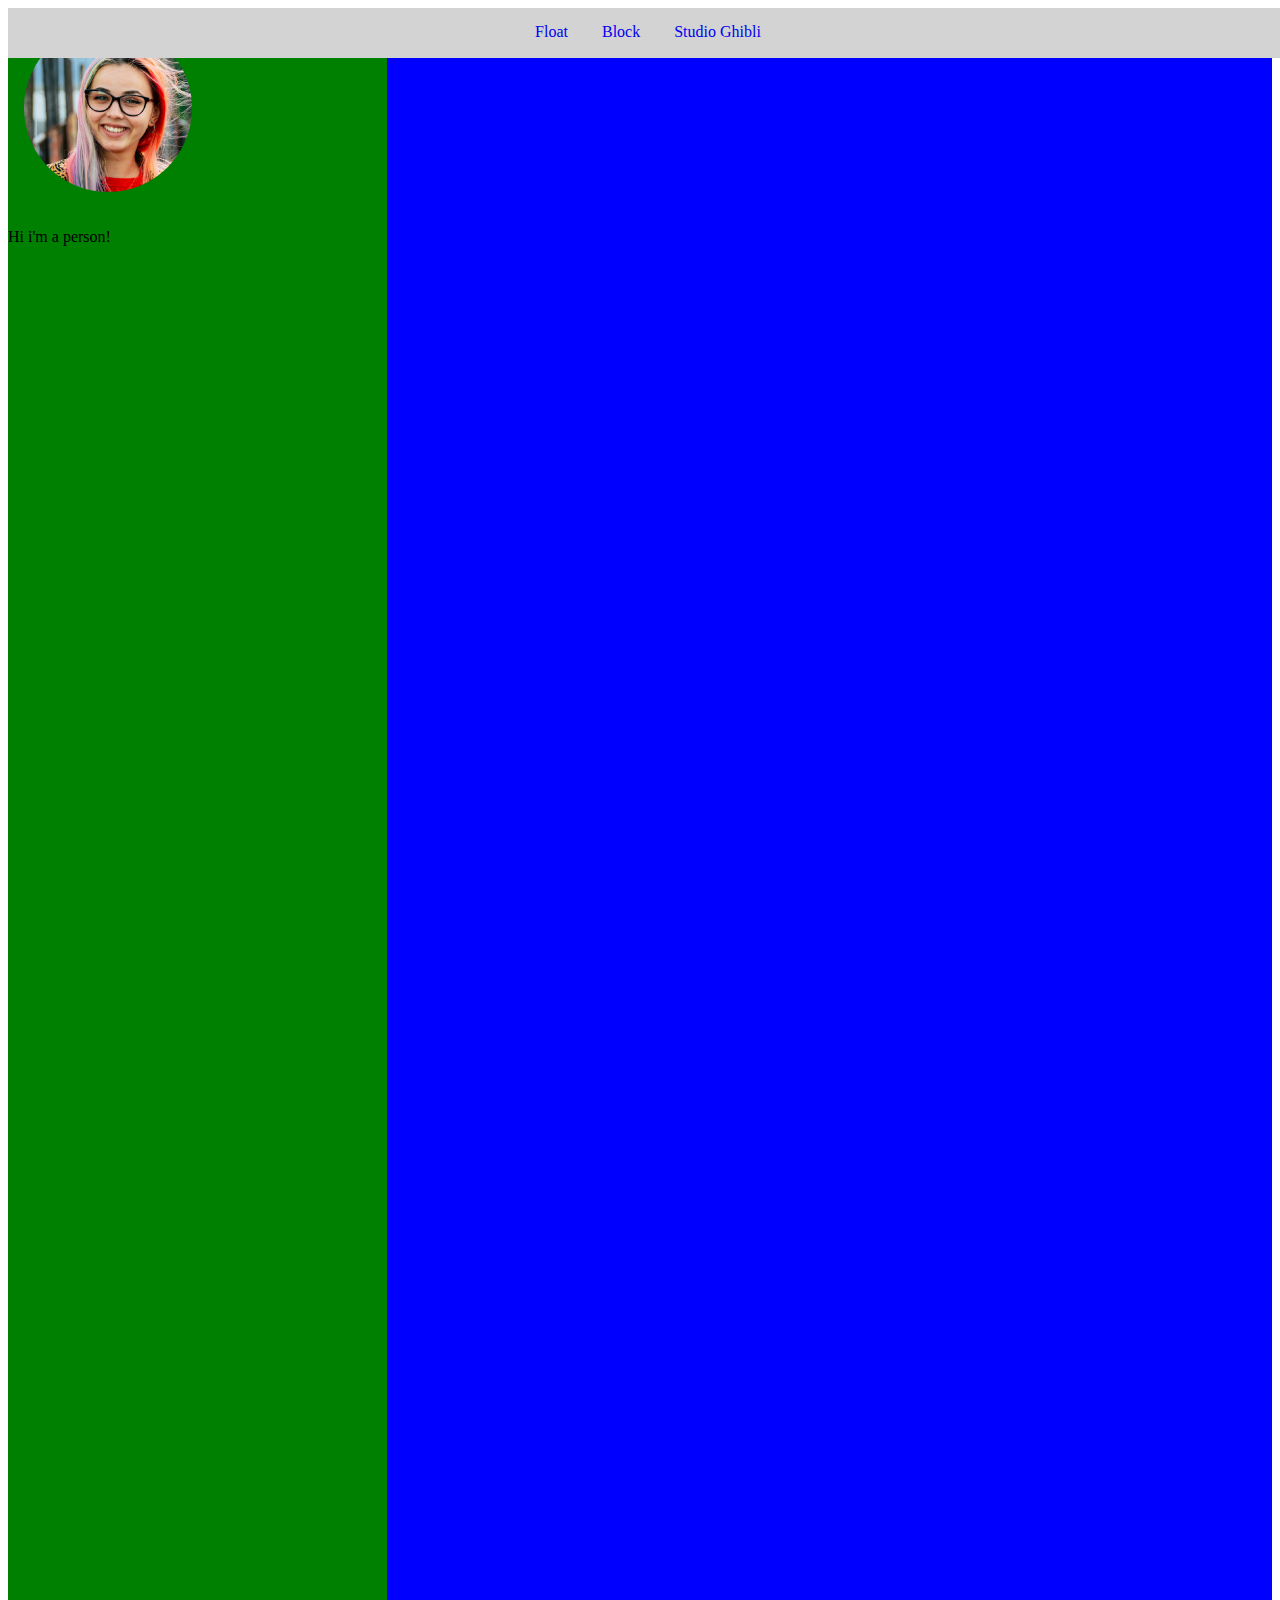
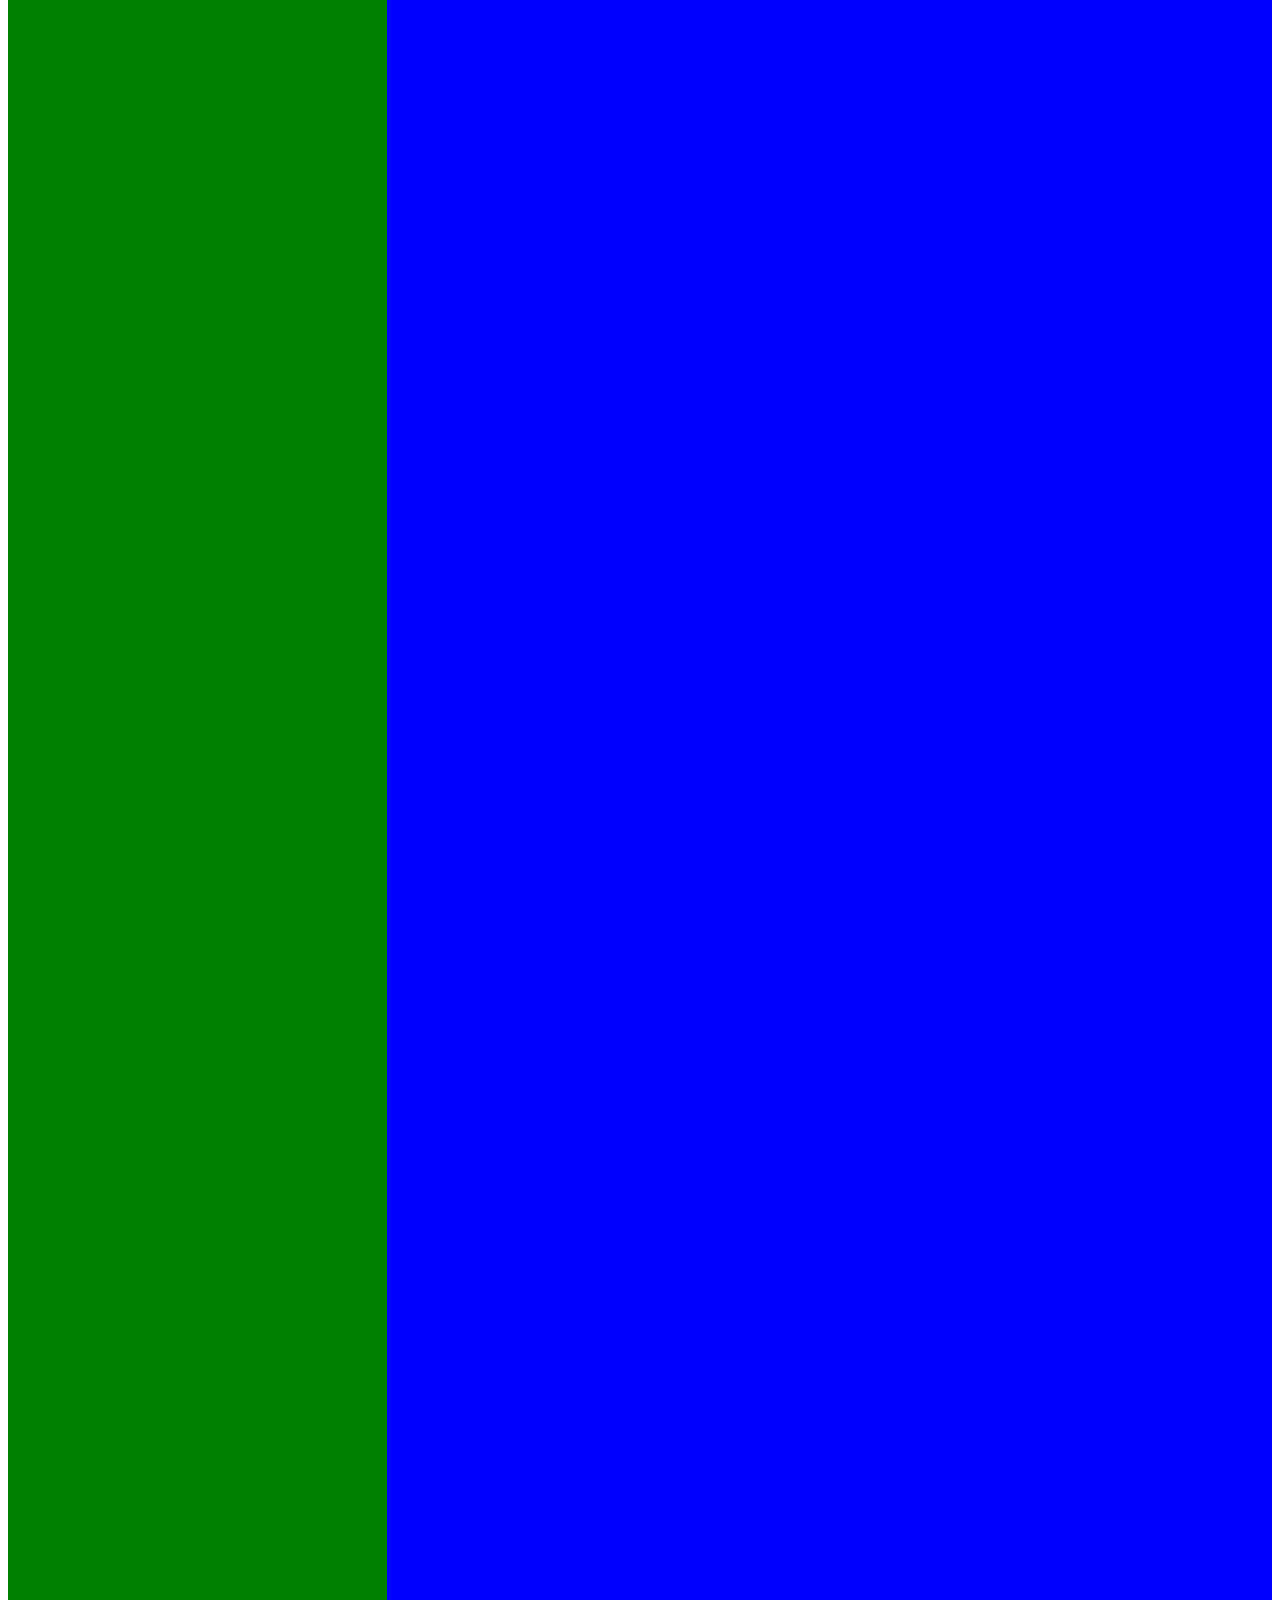
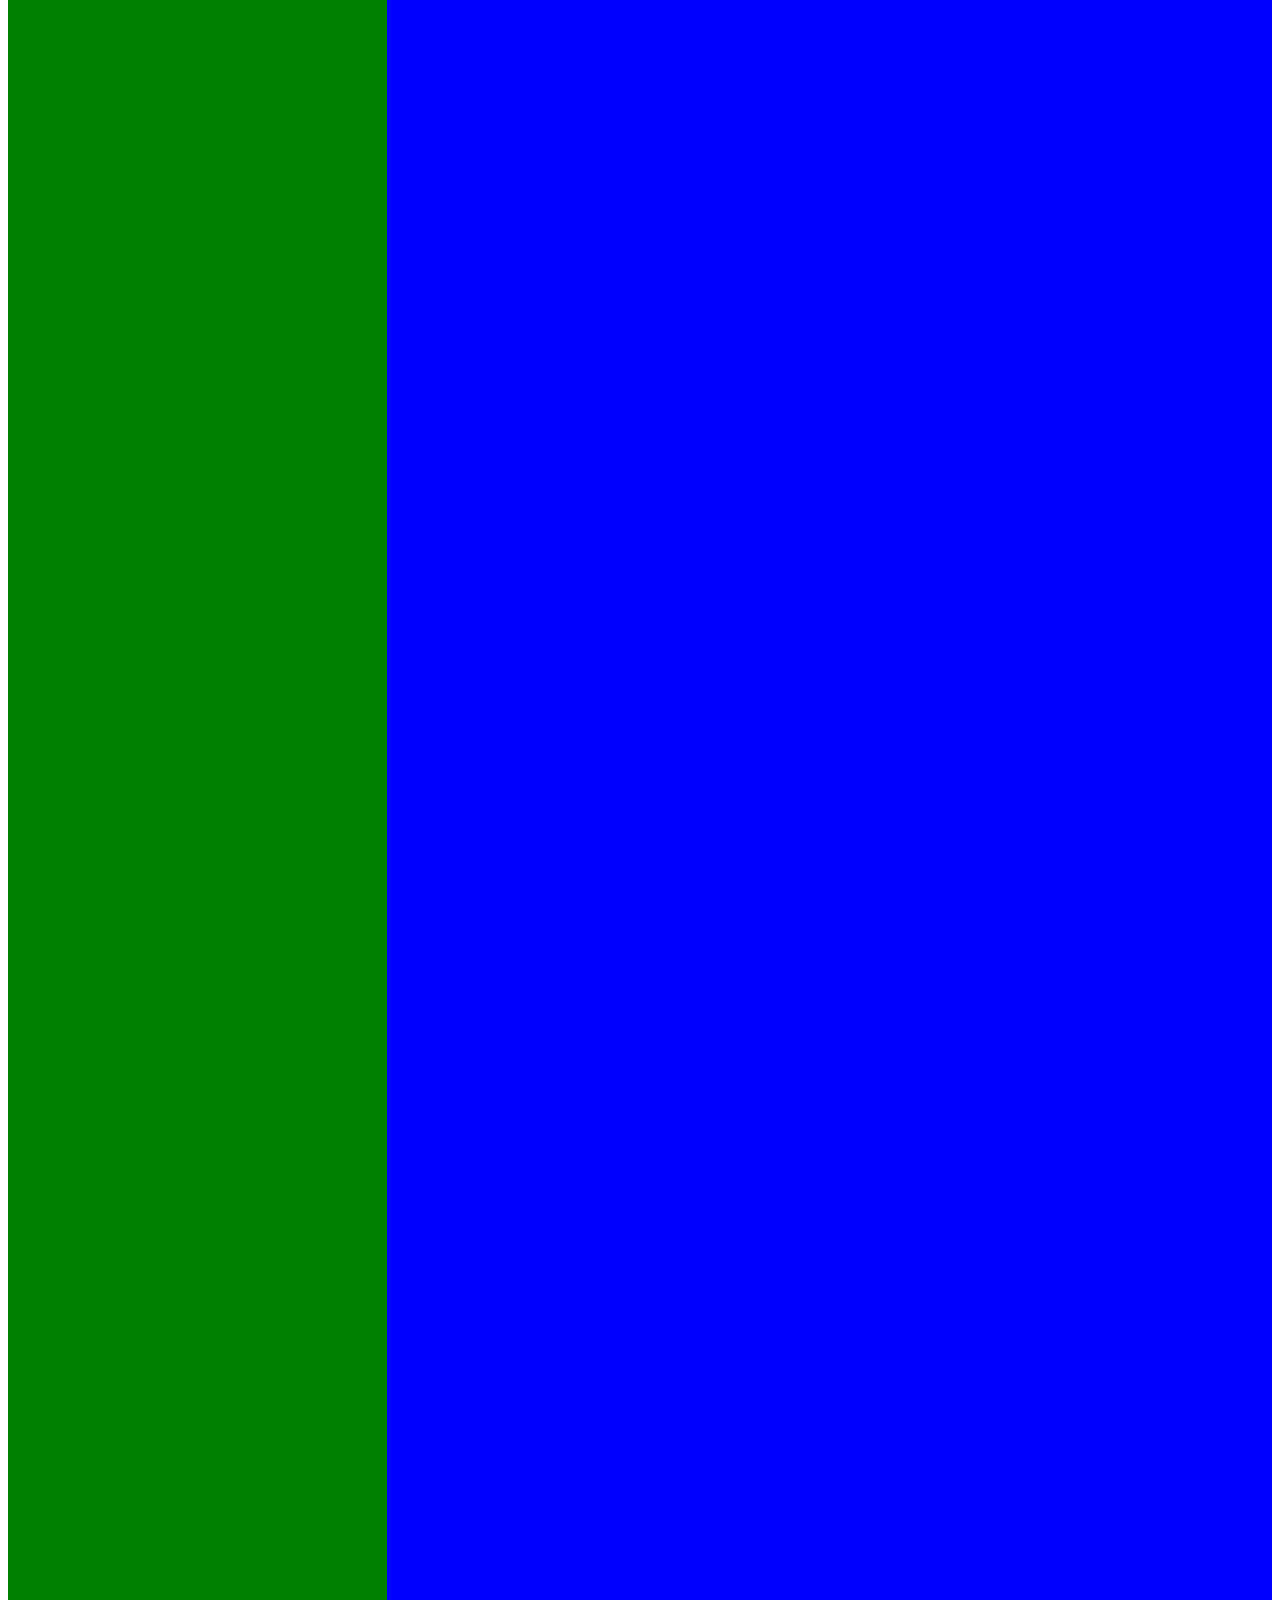
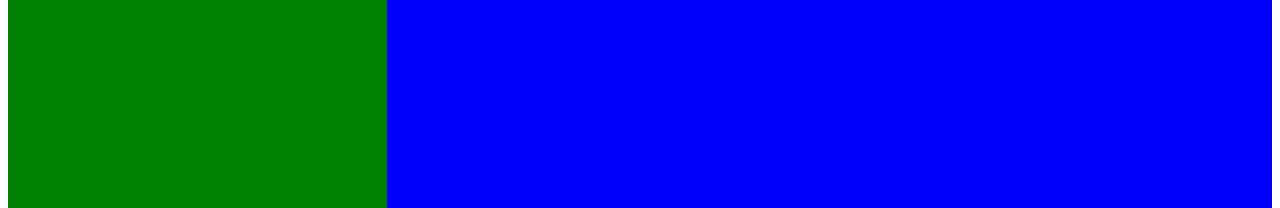
<file: index.html>
<!DOCTYPE html>
<html>
<head>
  <link href="css/index.css" rel="stylesheet" type="text/css">
</head>

<body>
  <nav>
    <div class="block_element">
      <a href="Float_unsolved/index.html"><div class="inline-block">Float</div></a>
      <a href="block_unsolved/index.html"><div class="inline-block">Block</div></a>
      <a href="studio_ghibli/index.html"><div class="inline-block">Studio Ghibli</div></a>
    </div>
  </nav>

  <section class="wrapper">
    <div class="left">
      <img src="images/person.png">
      <p>Hi i'm a person!</p>
    </div>
    <div class="right">
      <div class="card">
      </div>
      <div class="card">
      </div>
      <div class="card">
      </div>
    </div>
  </section>
</body>
</html>
</file>
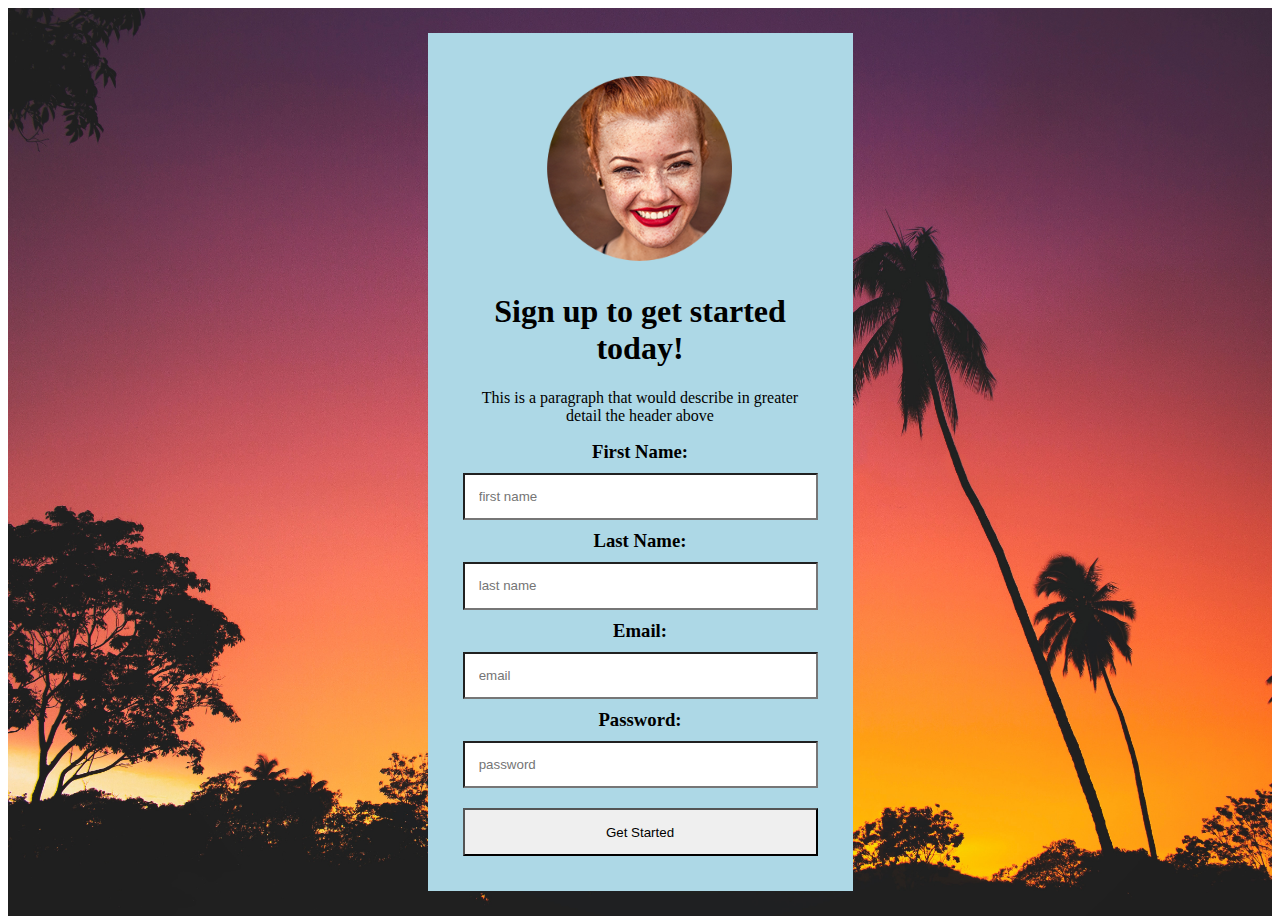
<file: block_unsolved/index.html>
<!DOCTYPE html>
<html>
<head>
  <link href="css/index.css" type="text/css" rel="stylesheet">
</head>
<body>
  <section>
    <div class="block_element">
      <img src="images/face.png">
      <h1>Sign up to get started today!</h1>
      <p>This is a paragraph that would describe in greater detail the header above</p>
      <form>
        <h3>First Name:</h3>
        <input type="text" placeholder="first name"></input>
        <h3>Last Name:</h3>
        <input type="text" placeholder="last name"></input>
        <h3>Email:</h3>
        <input type="text" placeholder="email"></input>

        <h3>Password:</h3>
        <input type="password" placeholder="password"></input>
    


        <input class="submit" type="submit" value="Get Started"></input>
      </form>
    </div>
  </section>
</body>
</html>
</file>
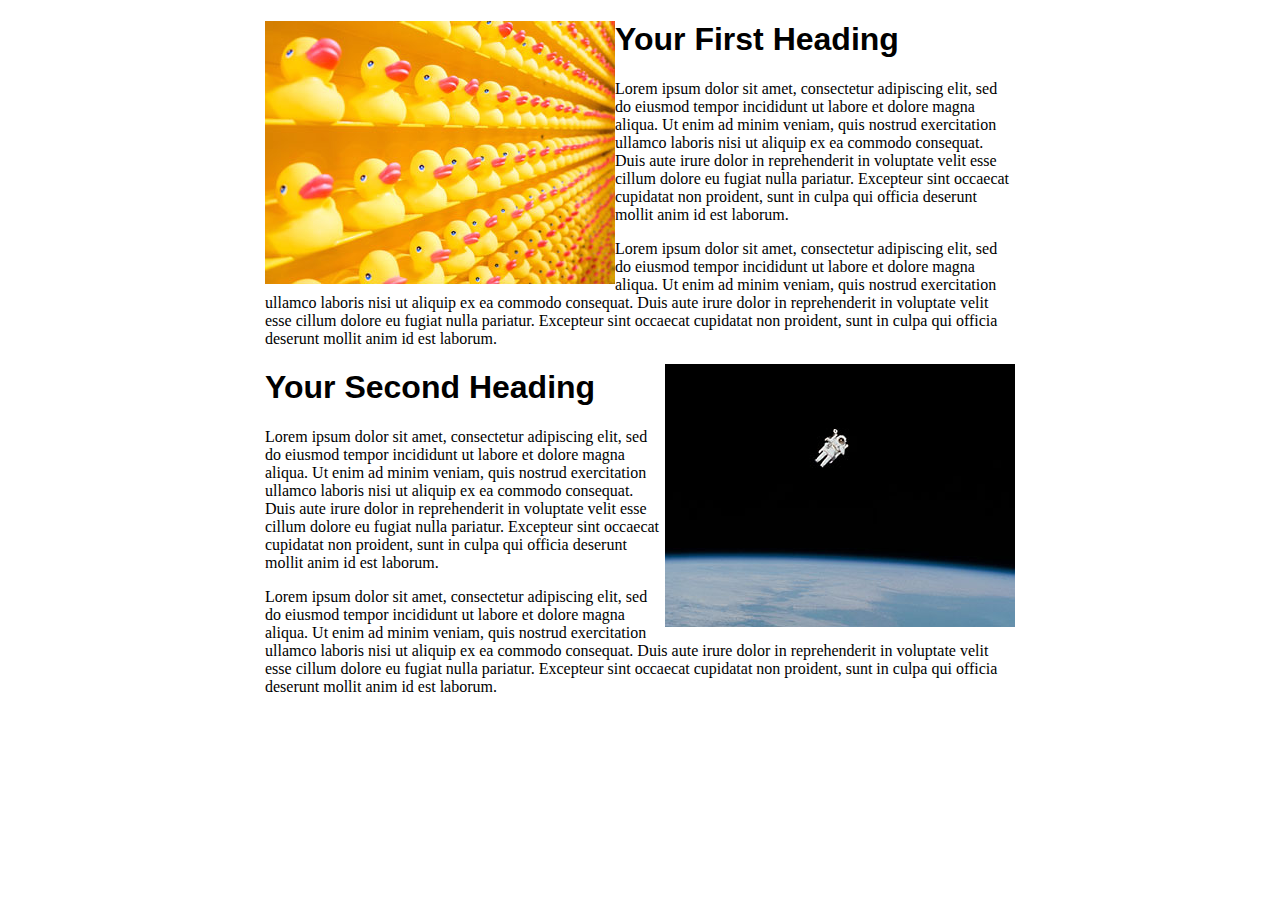
<file: Float_unsolved/index.html>
<!DOCTYPE html>
<html>
<head> 
  <link href="css/index.css" type="text/css" rel="stylesheet">
</head>
<body>
  <div class="separator">
    <img src="images/rubberDucky.jpg" class="left">
    <h1>Your First Heading</h1>
    <p>
      Lorem ipsum dolor sit amet, consectetur adipiscing elit, sed do eiusmod tempor incididunt ut labore et dolore magna aliqua. Ut enim ad minim veniam, quis nostrud exercitation ullamco laboris nisi ut aliquip ex ea commodo consequat. Duis aute irure dolor in reprehenderit in voluptate velit esse cillum dolore eu fugiat nulla pariatur. Excepteur sint occaecat cupidatat non proident, sunt in culpa qui officia deserunt mollit anim id est laborum.
    </p>
    <p>
      Lorem ipsum dolor sit amet, consectetur adipiscing elit, sed do eiusmod tempor incididunt ut labore et dolore magna aliqua. Ut enim ad minim veniam, quis nostrud exercitation ullamco laboris nisi ut aliquip ex ea commodo consequat. Duis aute irure dolor in reprehenderit in voluptate velit esse cillum dolore eu fugiat nulla pariatur. Excepteur sint occaecat cupidatat non proident, sunt in culpa qui officia deserunt mollit anim id est laborum.
    </p>
    <img src="images/space.jpg" class="right">
    <h1>Your Second Heading</h1>
    <p>
      Lorem ipsum dolor sit amet, consectetur adipiscing elit, sed do eiusmod tempor incididunt ut labore et dolore magna aliqua. Ut enim ad minim veniam, quis nostrud exercitation ullamco laboris nisi ut aliquip ex ea commodo consequat. Duis aute irure dolor in reprehenderit in voluptate velit esse cillum dolore eu fugiat nulla pariatur. Excepteur sint occaecat cupidatat non proident, sunt in culpa qui officia deserunt mollit anim id est laborum.
    </p>
    <p>
      Lorem ipsum dolor sit amet, consectetur adipiscing elit, sed do eiusmod tempor incididunt ut labore et dolore magna aliqua.

      Ut enim ad minim veniam, quis nostrud exercitation ullamco laboris nisi ut aliquip ex ea commodo consequat. Duis aute irure dolor in reprehenderit in voluptate velit esse cillum dolore eu fugiat nulla pariatur.

      Excepteur sint occaecat cupidatat non proident, sunt in culpa qui officia deserunt mollit anim id est laborum.
    </p>

  </div>
</body>
</html>
</file>
<file: css/index.css>
nav {
  height: 50px;
  background-color: lightgrey;
  position: fixed;
  width: 100%;
  text-align: center;
}



.inline-block{
  display: inline-block;
  padding: 15px;
}


.left{
 background-color: green;
 height: 5000px;
 width: 30%;
 float: left
 
}

.right{
  background-color: blue;
  height: 5000px;
  width: 70%;
  float: left;
}




/* target the class of inline-block below */

/* target the class of .left below */

/* target the class of .right below */
</file>
<file: block_unsolved/css/index.css>
.block_element {
  width: 355px;
  background-color: lightblue;
  padding: 35px;
  margin: 0 auto;
  text-align: center;
/* Add margin here. */
/* Add text align below */
}









/* These styles are just used to create our mock get started form */
section {
  background-color: grey;
  padding: 25px;
  background-image: url("../images/background.jpg");
  background-size: cover;
  background-repeat: no-repeat;
}
img {
  width: 200px;
}
input {
  display: block;
  width: 100%;
  padding: 4%;
  -webkit-appearance: none;
  /* max-width: 330px; */
  box-sizing: border-box;
}
h3 {
  margin: 10px 0px;
}
.submit {
  margin-top: 20px;
}
</file>
<file: Float_unsolved/css/index.css>
h1 {
 font-family: helvetica, arial, sans-serif;
}
/* Write your selector for .left below */

/* Write your selector for .right below */

/* Write your selector for .separator below */

.left{
    float: left;

}

.right{
    float: right;
}

.separator{
    max-width: 750px;
    margin:0 auto
}
</file>
